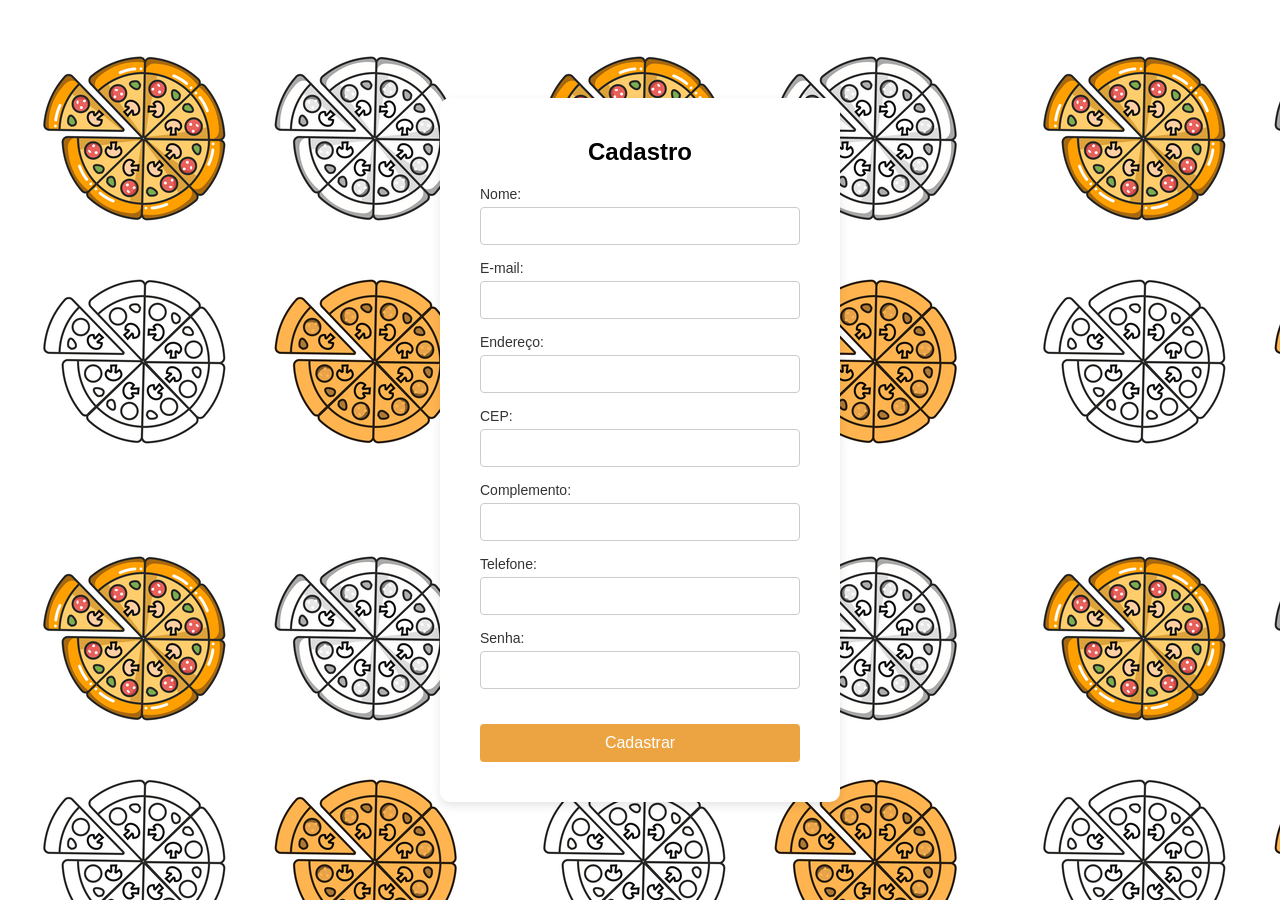
<file: cadastro.html>
<!DOCTYPE html>
<html lang="pt-BR">
<head>
    <meta charset="UTF-8">
    <meta name="viewport" content="width=device-width, initial-scale=1.0">
    <title>Tela de Cadastro</title>
    <link rel="stylesheet" href="assets/css/cadastro.css">
</head>
<body>
    <div class="cadastro-container">
        <h2>Cadastro</h2>
        <form action="gravaUsuario.php" method="post">
            <div class="input-field">
                <label for="nome">Nome:</label>
                <input type="text" id="nome" name="nome" required>
            </div>
            <div class="input-field">
                <label for="email">E-mail:</label>
                <input type="email" id="email" name="email" required>
            </div>
            <div class="input-field">
                <label for="endereco">Endereço:</label>
                <input type="text" id="endereco" name="endereco" required>
            </div>
            <div class="input-field">
                <label for="cep">CEP:</label>
                <input type="text" id="cep" name="cep" required>
            </div>
            <div class="input-field">
                <label for="complemento">Complemento:</label>
                <input type="text" id="complemento" name="complemento">
            </div>
            <div class="input-field">
                <label for="telefone">Telefone:</label>
                <input type="tel" id="telefone" name="telefone" required>
            </div>
            <div class="input-field">
                <label for="password">Senha:</label>
                <input type="password" id="password" name="password" required>
            </div>
            <button type="submit">Cadastrar</button>
        </form>
    </div>
</body>
</html>
</file>
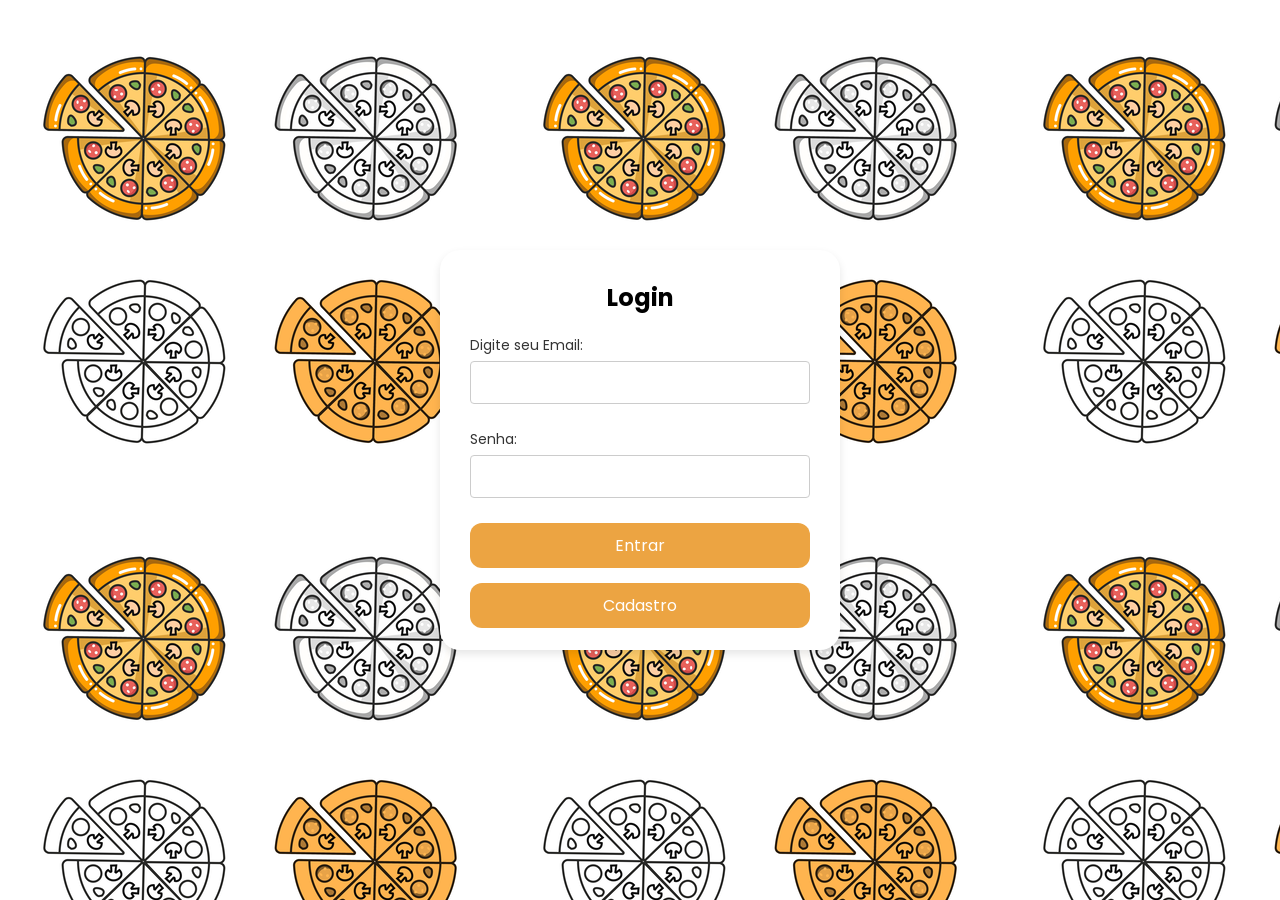
<file: login.html>
<!DOCTYPE html>
<html lang="pt-BR">
<head>
    <meta charset="UTF-8">
    <meta name="viewport" content="width=device-width, initial-scale=1.0">
    <title>Tela de Login</title>
    <link rel="stylesheet" href="assets/css/login.css">
</head>
<body>
    <div class="login-container">
        <h2>Login</h2>
        <form action="login.php" method="post">
            <div class="input-field">
                <label for="email">Digite seu Email:</label>
                <input type="email" id="email" name="email" required>
            </div>
            <div class="input-field">
                <label for="password">Senha:</label>
                <input type="password" id="password" name="password" required>
            </div>
            <button type="submit">Entrar</button>
            <a href="cadastro.html">Cadastro</a>
        </form>
    </div>
</body>
</html>
</file>
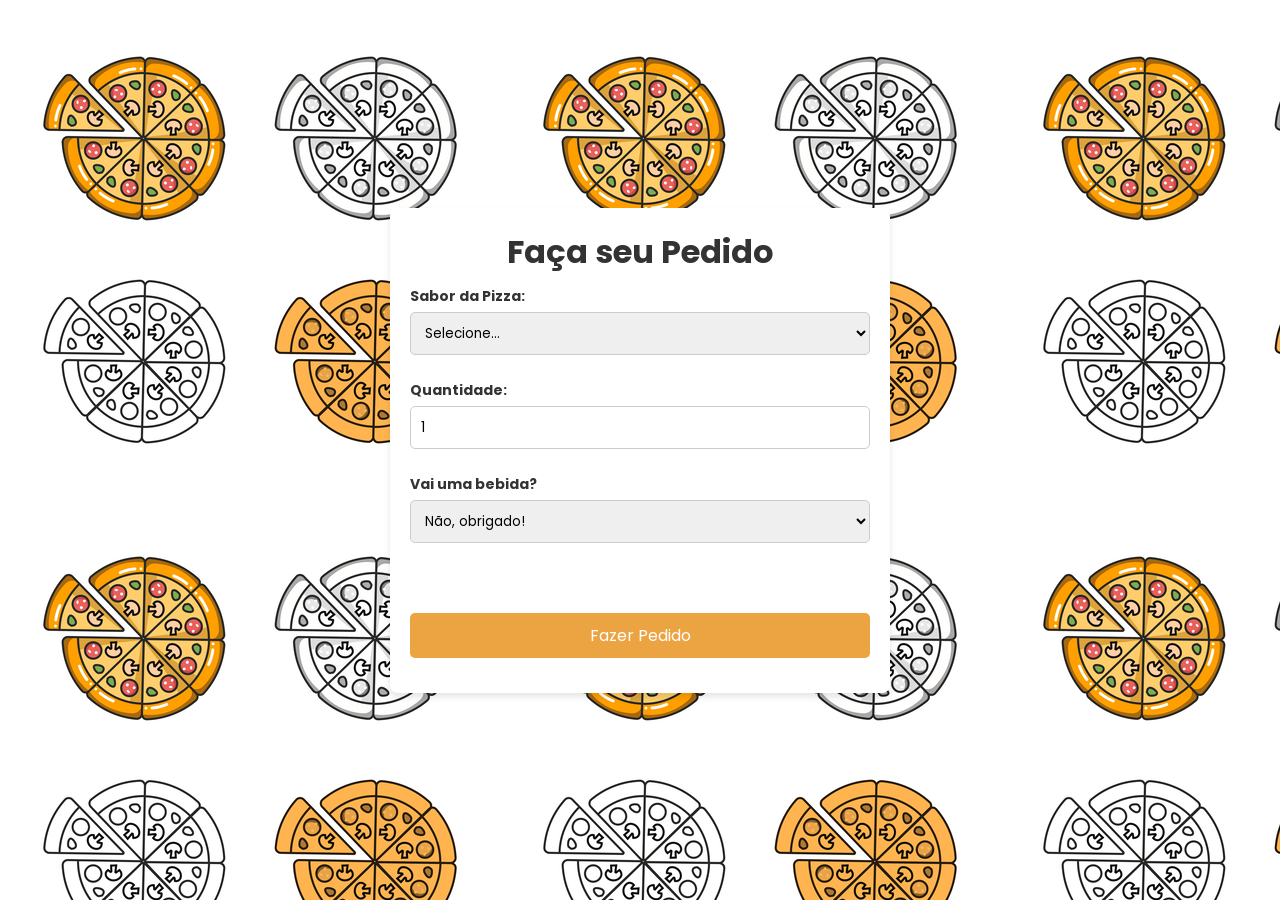
<file: pedidos.html>
<!DOCTYPE html>
<html lang="pt-BR">
<head>
    <meta charset="UTF-8">
    <meta name="viewport" content="width=device-width, initial-scale=1.0">
    <title>Pizzaria - Pedidos</title>
    <link rel="stylesheet" href="assets/css/pedidos.css">
    <style>
        body {
            font-family: Arial, sans-serif;
            background-color: #f8f9fa;
            margin: 0;
            padding: 0;
            display: flex;
            justify-content: center;
            align-items: center;
            height: 100vh;
        }
        h1 {
            text-align: center;
            color: #333;
        }
        label {
            font-weight: bold;
            display: block;
            margin: 10px 0 5px;
        }
        select, input[type="number"], textarea, button {
            width: 100%;
            padding: 10px;
            margin-bottom: 15px;
            border: 1px solid #ccc;
            border-radius: 5px;
        }
        button {
            background-color: #eca442;
            color: #fff;
            font-size: 16px;
            cursor: pointer;
            border: none;
        }
        button:hover {
            background-color: #ca2421;
        }
        .order-container {
            max-width: 500px;
            width: 100%;
            background: #fff;
            padding: 20px;
            box-shadow: 0 4px 6px rgba(0, 0, 0, 0.1);
            border-radius: 8px;
        }
    </style>
</head>
<body>
    <div class="order-container">
        <h1>Faça seu Pedido</h1>
        <form action="gravaPedidos.php" method="post">
            <label for="pizza-flavor">Sabor da Pizza:</label>
            <select id="pizza-flavor" name="pizza-flavor" required>
                <option value="">Selecione...</option>
                <option value="marguerita">Marguerita</option>
                <option value="calabresa">Calabresa</option>
                <option value="quatro-queijos">Quatro Queijos</option>
                <option value="frango-catupiry">Frango com Catupiry</option>
            </select>
            <label for="pizza-quantity">Quantidade:</label>
            <input type="number" id="pizza-quantity" name="pizza-quantity" min="1" value="1" required>
            <label for="beverage">Vai uma bebida?</label>
            <select id="beverage" name="beverage">
                <option value="">Não, obrigado!</option>
                <option value="refrigerante">Refrigerante</option>
                <option value="agua">Água</option>
                <option value="suco">Suco</option>
                <option value="cerveja">Cerveja</option>
            </select>
            <button type="submit">Fazer Pedido</button>
        </form>
    </div>
</body>
</html>
</file>
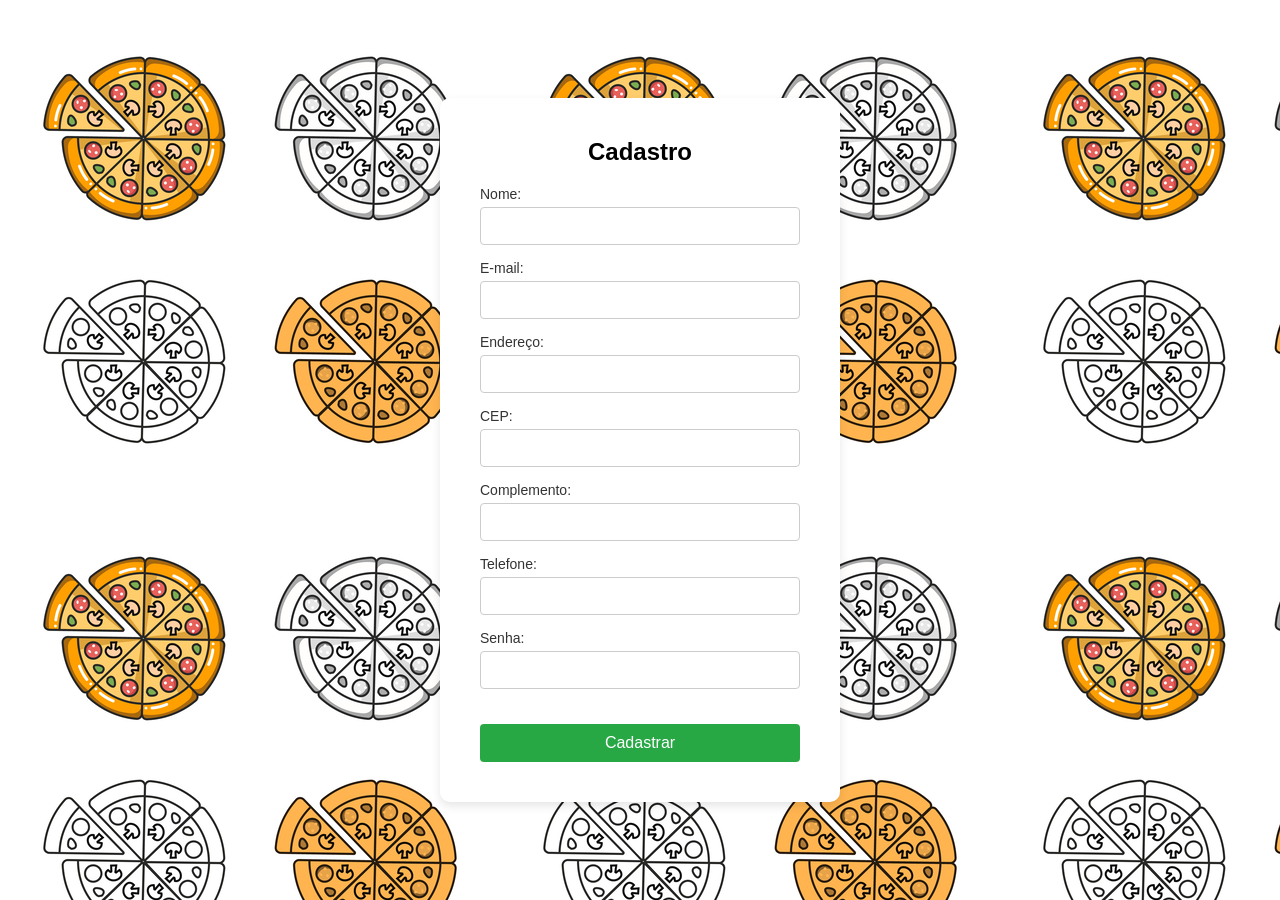
<file: Pizzaria-main/cadastro.html>
<!DOCTYPE html>
<html lang="pt-BR">
<head>
    <meta charset="UTF-8">
    <meta name="viewport" content="width=device-width, initial-scale=1.0">
    <title>Tela de Cadastro</title>
    <link rel="stylesheet" href="assets/css/cadastro.css">
</head>
<body>
    <div class="cadastro-container">
        <h2>Cadastro</h2>
        <form action="cadastro" method="post">
            <div class="input-field">
                <label for="nome">Nome:</label>
                <input type="text" id="nome" name="nome" required>
            </div>
            <div class="input-field">
                <label for="email">E-mail:</label>
                <input type="email" id="email" name="email" required>
            </div>
            <div class="input-field">
                <label for="endereco">Endereço:</label>
                <input type="text" id="endereco" name="endereco" required>
            </div>
            <div class="input-field">
                <label for="cep">CEP:</label>
                <input type="text" id="cep" name="cep" required>
            </div>
            <div class="input-field">
                <label for="complemento">Complemento:</label>
                <input type="text" id="complemento" name="complemento">
            </div>
            <div class="input-field">
                <label for="telefone">Telefone:</label>
                <input type="tel" id="telefone" name="telefone" required>
            </div>
            <div class="input-field">
                <label for="password">Senha:</label>
                <input type="password" id="password" name="password" required>
            </div>
            <button type="submit">Cadastrar</button>
        </form>
    </div>
</body>
</html>
</file>
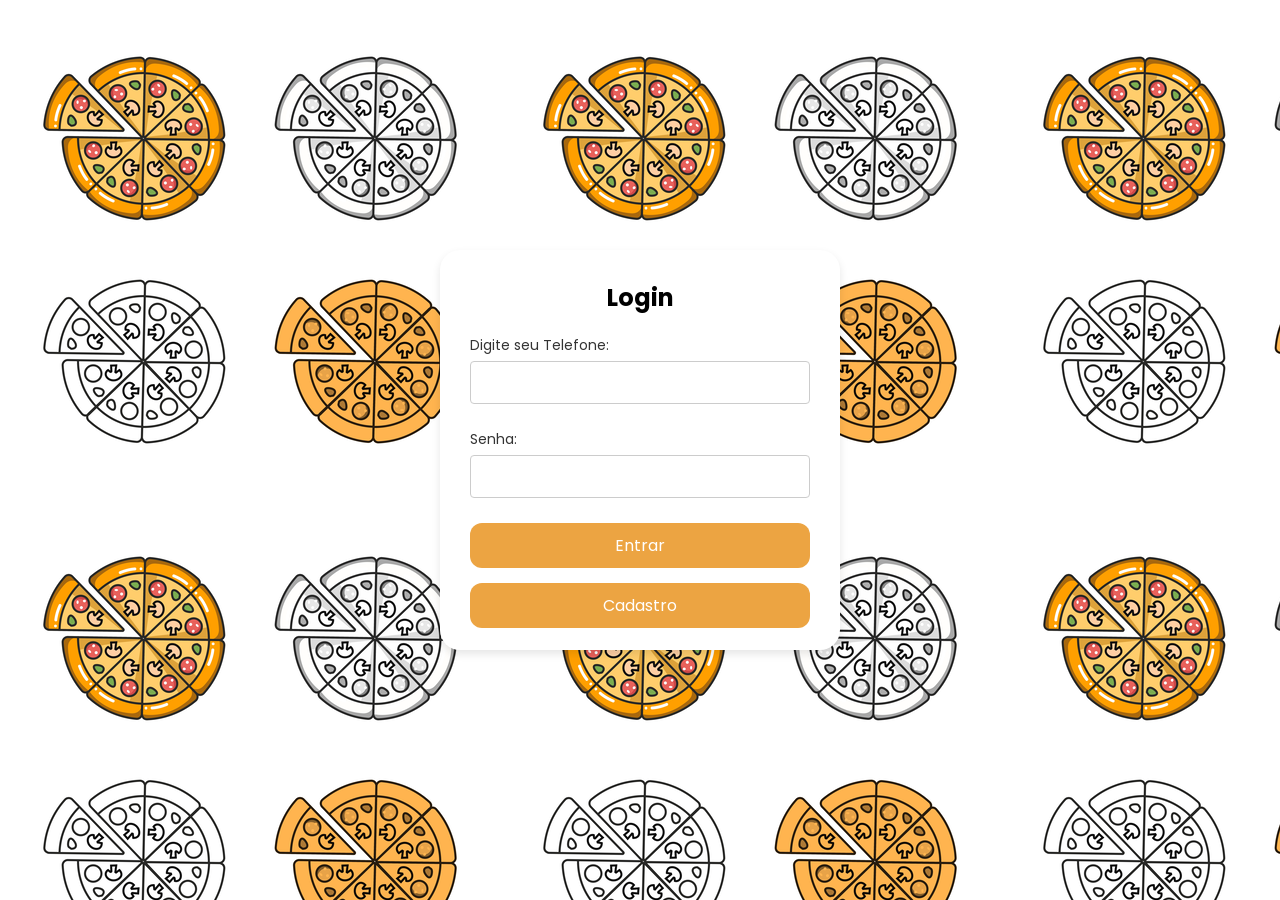
<file: Pizzaria-main/login.html>
<!DOCTYPE html>
<html lang="pt-BR">
<head>
    <meta charset="UTF-8">
    <meta name="viewport" content="width=device-width, initial-scale=1.0">
    <title>Tela de Login</title>
    <link rel="stylesheet" href="assets/css/login.css">
</head>
<body>
    <div class="login-container">
        <h2>Login</h2>
        <form action="login" method="post">
            <div class="input-field">
                <label for="email">Digite seu Telefone:</label>
                <input type="email" id="email" name="email" required>
            </div>
            <div class="input-field">
                <label for="password">Senha:</label>
                <input type="password" id="password" name="password" required>
            </div>
            <button type="submit">Entrar</button>
            <a href="cadastro.html">Cadastro</a>
        </form>
    </div>
</body>
</html>
</file>
<file: assets/css/cadastro.css>
* {
    font-family: 'Poppins', sans-serif;
    margin: 0;
    padding: 0;
    box-sizing: border-box;
}

body {
    font-family: Arial, sans-serif;
    display: flex;
    justify-content: center;
    align-items: center;
    height: 100vh;
    background: url(../imagens/pizza3.png);
}

.cadastro-container {
    background-color: white;
    padding: 40px;
    border-radius: 10px;
    box-shadow: 0 4px 10px rgba(0, 0, 0, 0.1);
    max-width: 400px;
    width: 100%;
    text-align: center;
}

h2 {
    margin-bottom: 20px;
    font-size: 24px;
}

.input-field {
    margin-bottom: 15px;
    text-align: left;
}

label {
    display: block;
    margin-bottom: 5px;
    font-size: 14px;
    color: #333;
}

input {
    width: 100%;
    padding: 10px;
    font-size: 14px;
    border: 1px solid #ccc;
    border-radius: 4px;
    outline: none;
}

input:focus {
    border-color: #007bff;
}

button {
    background-color: #eca442;
    color: white;
    border: none;
    padding: 10px;
    font-size: 16px;
    border-radius: 4px;
    cursor: pointer;
    width: 100%;
    margin-top: 20px;
}

button:hover {
    background-color: #ca2421;
}
</file>
<file: assets/css/login.css>
@import url('https://fonts.googleapis.com/css2?family=Poppins:ital,wght@0,100;0,200;0,300;0,400;0,500;0,600;0,700;0,800;0,900;1,100;1,200;1,300;1,400;1,500;1,600;1,700;1,800;1,900&display=swap');

* {
    font-family: 'Poppins', sans-serif;
    margin: 0;
    padding: 0;
    box-sizing: border-box;
}

body {
    font-family: Arial, sans-serif;
    display: flex;
    justify-content: center;
    align-items: center;
    height: 100vh;
    background: url(../imagens/pizza3.png);
    background-size: auto;
    background-repeat: repeat;
}

.login-container {
    background-color: #fff;
    padding: 30px;
    border-radius: 20px;
    box-shadow: 0 4px 8px rgba(0, 0, 0, 0.1);
    max-width: 400px;
    width: 100%;
    height: 400px;
    text-align: center;
}

h2 {
    margin-bottom: 20px;
}

.input-field {
    margin-bottom: 15px;
    text-align: left;
}

label {
    display: block;
    margin-bottom: 5px;
    font-size: 14px;
    color: #333;
}

input {
    width: 100%;
    padding: 10px;
    font-size: 14px;
    border: 1px solid #ccc;
    border-radius: 4px;
    outline: none;
    margin-bottom: 10px;
}

input:focus {
    border-color: #007bff;
}

button {
    background-color: #eca442;
    color: white;
    border: none;
    padding: 10px;
    font-size: 16px;
    border-radius: 12px;
    cursor: pointer;
    width: 100%;
    margin-bottom: 15px;
    display: block;
    
}

button:hover {
    background-color: #ca2421;
}

img {
    z-index: 0;
}

a {
    background-color: #eca442;
    color: white;
    border: none;
    padding: 10px;
    font-size: 16px;
    border-radius: 12px;
    cursor: pointer;
    width: 100%;
    margin-bottom: 15px;
    display: block;
    text-decoration: none;
}

a:hover {
    background-color: #ca2421;
    color: white;
    border: none;
    padding: 10px;
    font-size: 16px;
    border-radius: 12px;
    cursor: pointer;
    width: 100%;
    margin-bottom: 15px;
    display: block;
    text-decoration: none;
}
</file>
<file: assets/css/pedidos.css>
@import url('https://fonts.googleapis.com/css2?family=Poppins:ital,wght@0,100;0,200;0,300;0,400;0,500;0,600;0,700;0,800;0,900;1,100;1,200;1,300;1,400;1,500;1,600;1,700;1,800;1,900&display=swap');

* {
    font-family: 'Poppins', sans-serif;
    margin: 0;
    padding: 0;
    box-sizing: border-box;
}

body {
    font-family: Arial, sans-serif;
    display: flex;
    justify-content: center;
    align-items: center;
    height: 100vh;
    background: url(../imagens/pizza3.png);
    background-size: auto;
    background-repeat: repeat;
}

.login-container {
    background-color: #fff;
    padding: 30px;
    border-radius: 20px;
    box-shadow: 0 4px 8px rgba(0, 0, 0, 0.1);
    max-width: 400px;
    width: 100%;
    height: 700px;
    text-align: center;
}

h2 {
    margin-bottom: 20px;
}

.input-field {
    margin-bottom: 15px;
    text-align: left;
}

label {
    display: block;
    margin-bottom: 5px;
    font-size: 14px;
    color: #333;
}

input {
    width: 100%;
    padding: 10px;
    font-size: 14px;
    border: 1px solid #ccc;
    border-radius: 4px;
    outline: none;
    margin-bottom: 10px;
}

input:focus {
    border-color: #007bff;
}

button {
    background-color: #eca442;
    color: white;
    border: none;
    padding: 10px;
    font-size: 16px;
    border-radius: 12px;
    cursor: pointer;
    width: 100%;
    margin-bottom: 15px;
    display: block;
    margin-top: 55px;
    
}

button:hover {
    background-color: #ca2421;
}

img {
    z-index: 0;
}

a {
    background-color: #eca442;
    color: white;
    border: none;
    padding: 10px;
    font-size: 16px;
    border-radius: 12px;
    cursor: pointer;
    width: 100%;
    margin-bottom: 15px;
    display: block;
    text-decoration: none;
}

a:hover {
    background-color: #ca2421;
    color: white;
    border: none;
    padding: 10px;
    font-size: 16px;
    border-radius: 12px;
    cursor: pointer;
    width: 100%;
    margin-bottom: 15px;
    display: block;
    text-decoration: none;
}

.input-field {
    margin: 10px;
    padding: 5px;
    padding-left: 80px;
    padding-right: 80px;
    border-radius: 10%;
}

#total-value {
    font-weight: bold;
    text-align: center;
    border: none;
    background-color: transparent;
    color: #333;
    font-size: 38px;
    pointer-events: none; /* Impede interação */
}
</file>
<file: Pizzaria-main/assets/css/cadastro.css>
* {
    font-family: 'Poppins', sans-serif;
    margin: 0;
    padding: 0;
    box-sizing: border-box;
}

body {
    font-family: Arial, sans-serif;
    display: flex;
    justify-content: center;
    align-items: center;
    height: 100vh;
    background: url(../imagens/pizza3.png);
}

.cadastro-container {
    background-color: white;
    padding: 40px;
    border-radius: 10px;
    box-shadow: 0 4px 10px rgba(0, 0, 0, 0.1);
    max-width: 400px;
    width: 100%;
    text-align: center;
}

h2 {
    margin-bottom: 20px;
    font-size: 24px;
}

.input-field {
    margin-bottom: 15px;
    text-align: left;
}

label {
    display: block;
    margin-bottom: 5px;
    font-size: 14px;
    color: #333;
}

input {
    width: 100%;
    padding: 10px;
    font-size: 14px;
    border: 1px solid #ccc;
    border-radius: 4px;
    outline: none;
}

input:focus {
    border-color: #007bff;
}

button {
    background-color: #28a745;
    color: white;
    border: none;
    padding: 10px;
    font-size: 16px;
    border-radius: 4px;
    cursor: pointer;
    width: 100%;
    margin-top: 20px;
}

button:hover {
    background-color: #218838;
}
</file>
<file: Pizzaria-main/assets/css/login.css>
@import url('https://fonts.googleapis.com/css2?family=Poppins:ital,wght@0,100;0,200;0,300;0,400;0,500;0,600;0,700;0,800;0,900;1,100;1,200;1,300;1,400;1,500;1,600;1,700;1,800;1,900&display=swap');

* {
    font-family: 'Poppins', sans-serif;
    margin: 0;
    padding: 0;
    box-sizing: border-box;
}

body {
    font-family: Arial, sans-serif;
    display: flex;
    justify-content: center;
    align-items: center;
    height: 100vh;
    background: url(../imagens/pizza3.png);
    background-size: auto;
    background-repeat: repeat;
}

.login-container {
    background-color: #fff;
    padding: 30px;
    border-radius: 20px;
    box-shadow: 0 4px 8px rgba(0, 0, 0, 0.1);
    max-width: 400px;
    width: 100%;
    height: 400px;
    text-align: center;
}

h2 {
    margin-bottom: 20px;
}

.input-field {
    margin-bottom: 15px;
    text-align: left;
}

label {
    display: block;
    margin-bottom: 5px;
    font-size: 14px;
    color: #333;
}

input {
    width: 100%;
    padding: 10px;
    font-size: 14px;
    border: 1px solid #ccc;
    border-radius: 4px;
    outline: none;
    margin-bottom: 10px;
}

input:focus {
    border-color: #007bff;
}

button {
    background-color: #eca442;
    color: white;
    border: none;
    padding: 10px;
    font-size: 16px;
    border-radius: 12px;
    cursor: pointer;
    width: 100%;
    margin-bottom: 15px;
    display: block;
    
}

button:hover {
    background-color: #ca2421;
}

img {
    z-index: 0;
}

a {
    background-color: #eca442;
    color: white;
    border: none;
    padding: 10px;
    font-size: 16px;
    border-radius: 12px;
    cursor: pointer;
    width: 100%;
    margin-bottom: 15px;
    display: block;
    text-decoration: none;
}

a:hover {
    background-color: #ca2421;
    color: white;
    border: none;
    padding: 10px;
    font-size: 16px;
    border-radius: 12px;
    cursor: pointer;
    width: 100%;
    margin-bottom: 15px;
    display: block;
    text-decoration: none;
}
</file>
